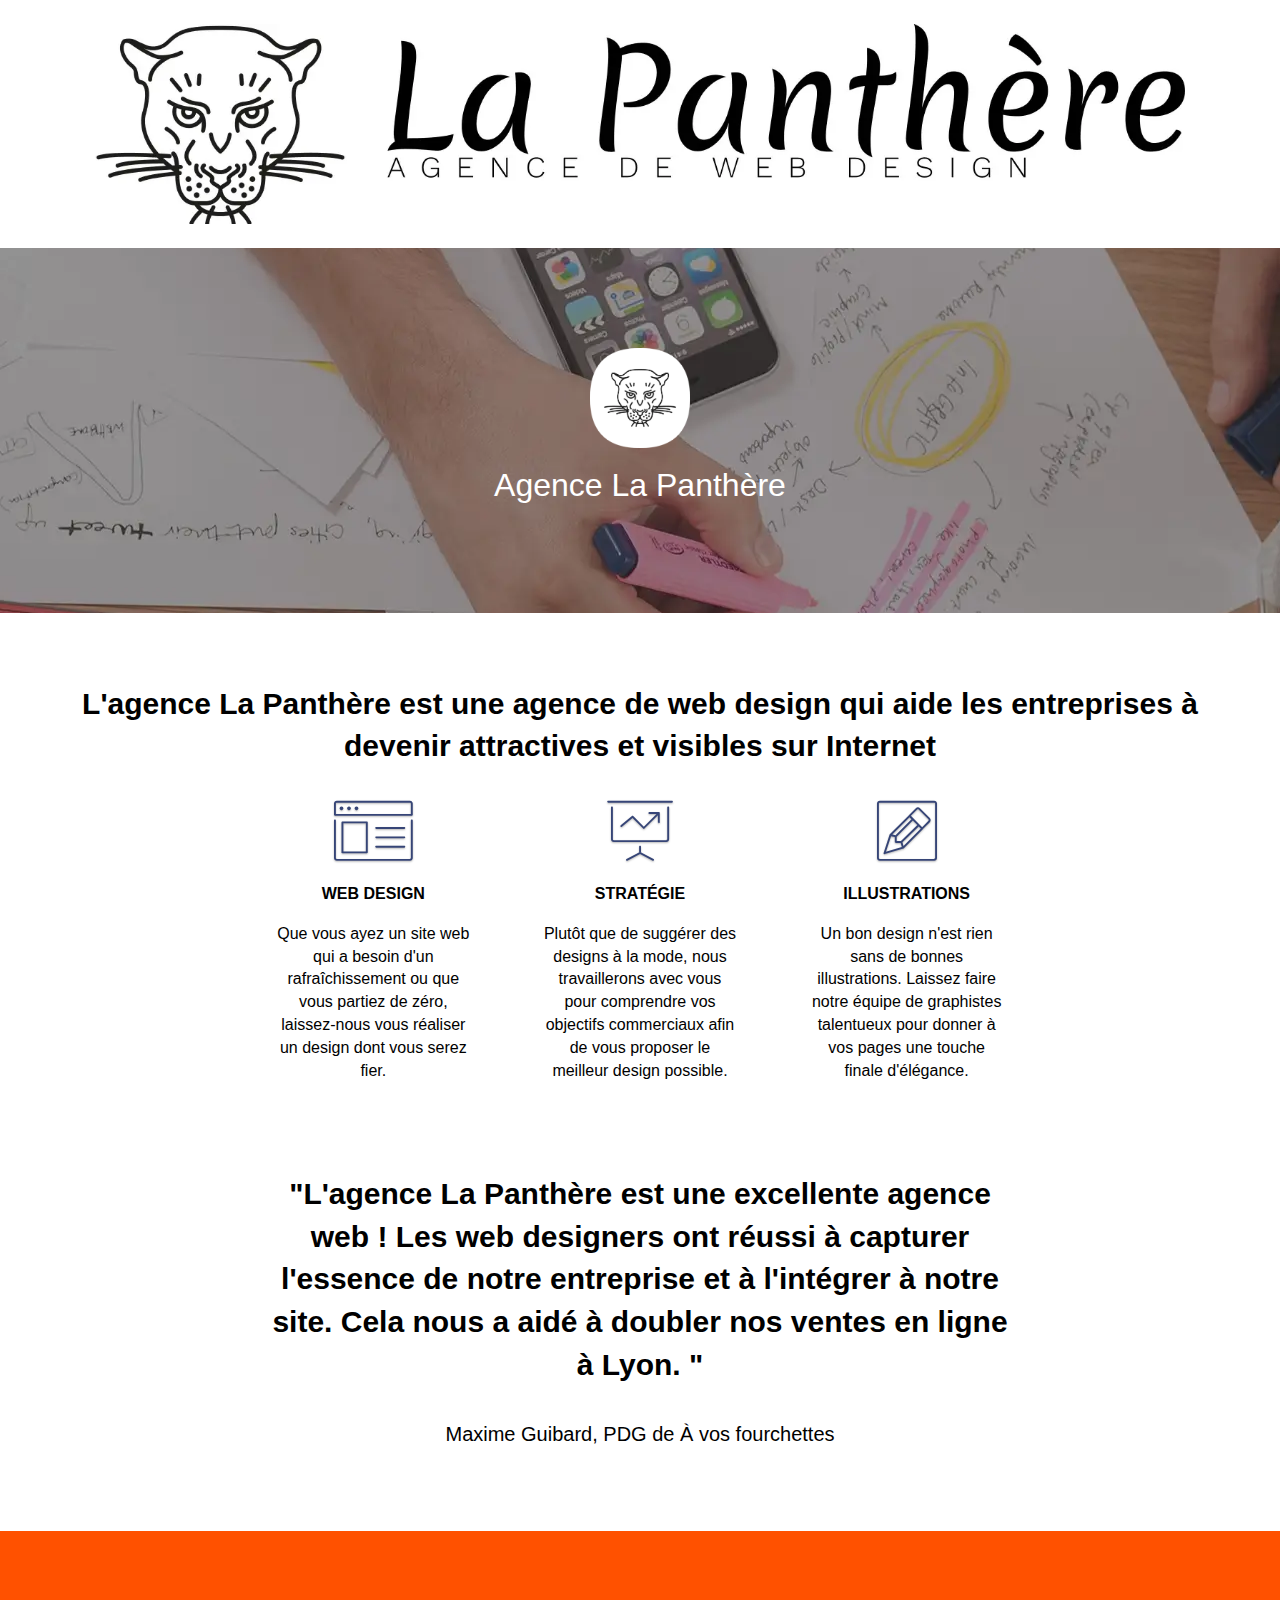
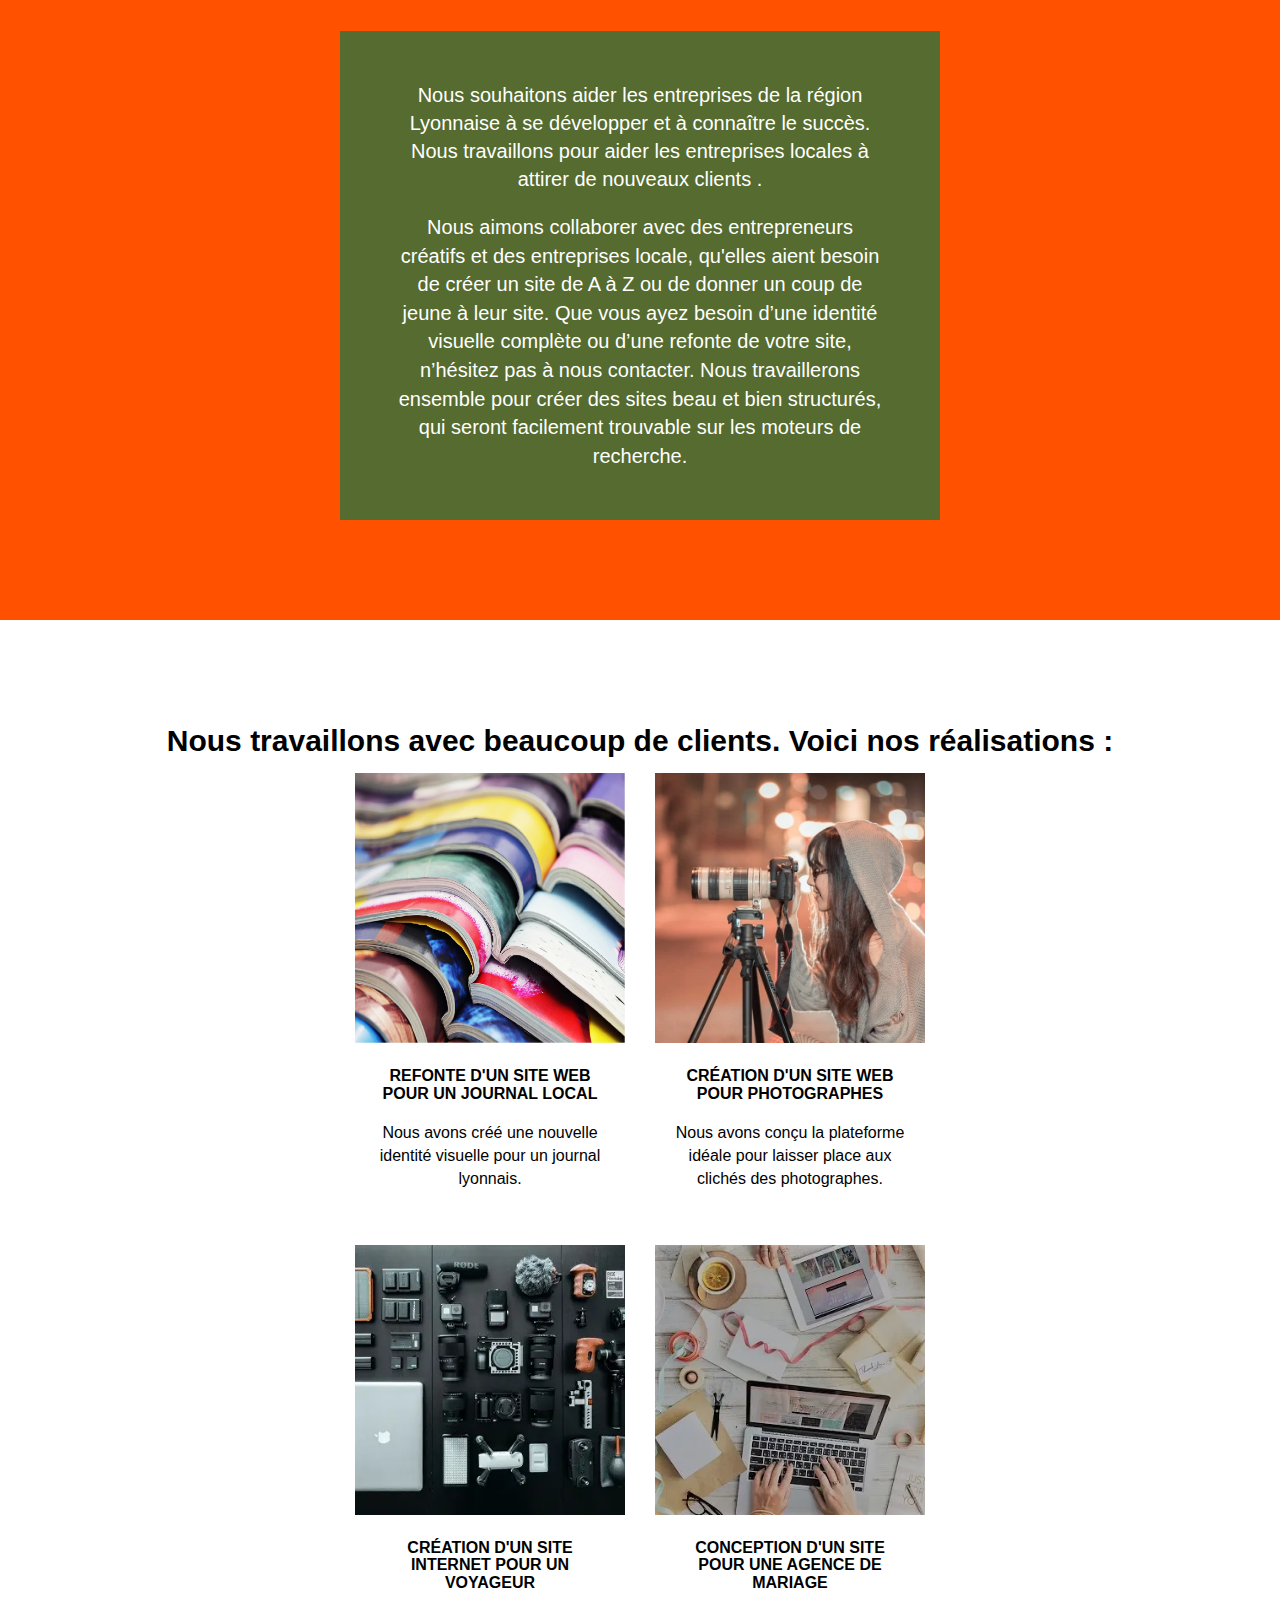
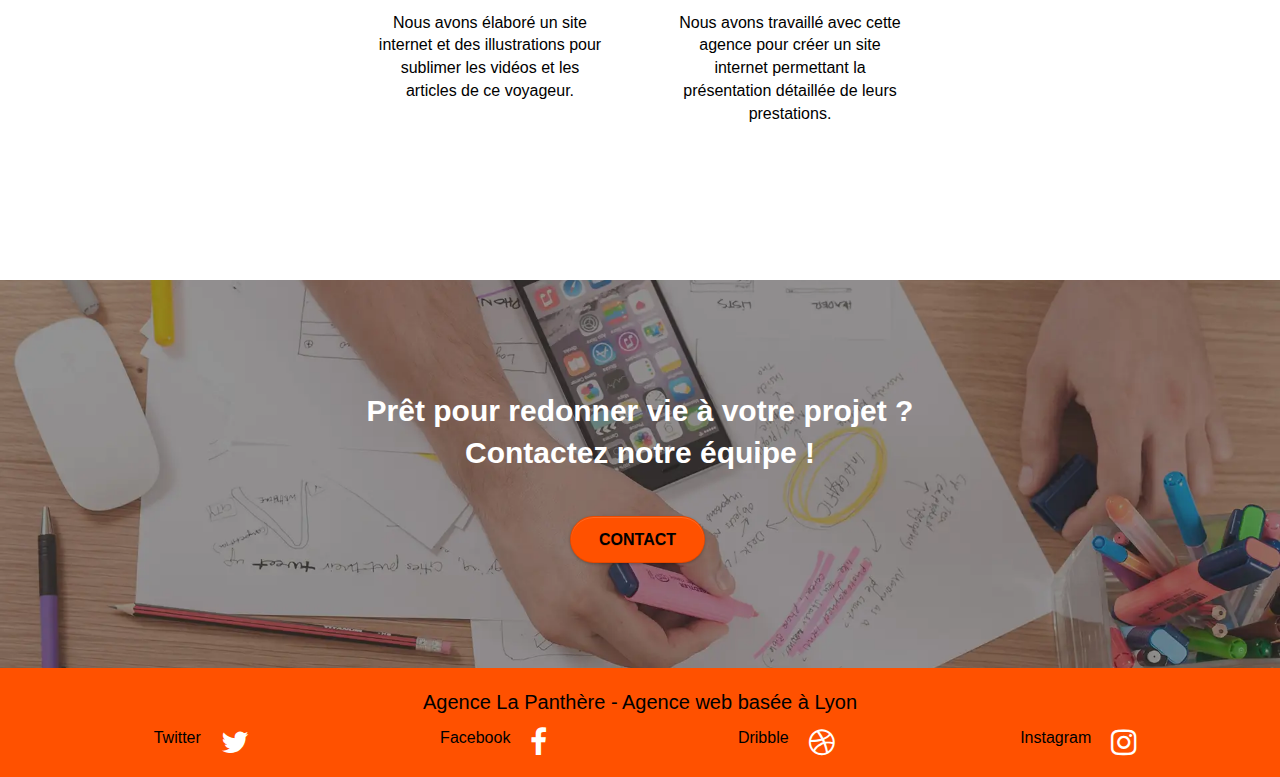
<file: index.html>
<!doctype html>
<html lang="fr">
<head>
    <meta charset="utf-8">
    <meta name="description" content="Agence la Panthère agence de webdesign">
    <meta name="viewport" content="width=device-width, initial-scale=1.0, viewport-fit=cover">
    <link rel="shortcut icon" type="image/png" href="favicon.jpg">
    
	<link rel="stylesheet" type="text/css" href="./css/bootstrap.css">
	<link rel="stylesheet" type="text/css" href="style.css">
	<link rel="stylesheet" type="text/css" href="./css/font-awesome.css">
	<link rel="stylesheet" type="text/css" href="./css/et-line.css">
	
    
	<script src="./js/jquery-2.1.0.js"></script>
	<script src="./js/bootstrap.js"></script>
	<script src="./js/blocs.js"></script>
	<script src="./js/jquery.touchSwipe.js" defer></script>
	<script src="./js/gmaps.js"></script>

    <title> Agence La Panthère </title>

   <!-- test 2 --> 
<!-- Analytics -->
 
<!-- Analytics END -->
    
</head>
<body>
<!-- Principal conteneur -->
<div class="page-container">
    
<!-- bloc-0 -->
  <div class="bloc bgc-white l-bloc " id="bloc-0">
	<div class="container bloc-sm">

		  <nav class="navbar row">
			<div class="navbar-header">
				<a class="navbar-brand" href="index.html">
					<img src="img/agence-la-panthere-monochrome.webp" width="1085" height="200" alt="paris web design logo agence web meilleure agence"  />
				</a>
			</div>
			
		</nav>
	</div> 
</div> 
<!-- bloc-0 END -->

<!-- bloc-1-presentation -->
<div class="bloc bgc-dark-slate-blue bg-banniere d-bloc bg-t-edge bloc-bg-texture texture-paper b-parallax" id="bloc-1-hero">
	<div class="container bloc-lg">
		<div class="row tight-width-whitespace">
			<div class="col-sm-12">
				<img src="img/logo.webp" class="center-block image-resize-mode" width="100" height="100" alt="Agence La Panthère, agence web paris, création logo paris" />
				<h1 class="text-center hero-bloc-text tc-white ">
					Agence La Panthère
				</h1>
			</div>
		</div>
	</div>
</div>
<!-- bloc-1-presentation END -->

<!-- bloc-2-services -->
<div class="bloc bgc-white l-bloc" id="bloc-2-services">
	<div class="container bloc-md">
		<div class="row">
			<div class="col-sm-12 text-center">
				 <h2 class="text-center-2" > L'agence La Panthère est une agence de web design qui aide les entreprises à devenir attractives et visibles sur Internet</h2>
			</div>
		</div>
		<div class="row voffset-lg med-width-whitespace">
			<div class="col-sm-4">
				<div class="text-center">
					<span class="et-icon-browser sm-shadow icon-dark-slate-blue icons icon-lg"></span>
				</div>
				<h3 class="mg-md text-center">
					Web design
				</h3>
				<p class="text-center ">
					Que vous ayez un site web qui a besoin d'un rafraîchissement ou que vous partiez de zéro, laissez-nous vous réaliser un design dont vous serez fier.
				</p>
			</div>
			<div class="col-sm-4">
				<div class="text-center">
					<span class="et-icon-presentation sm-shadow icon-dark-slate-blue icons icon-lg"></span>
				</div>
				<h3 class="mg-md text-center">
					Stratégie
				</h3>
				<p class="text-center ">
					Plutôt que de suggérer des designs à la mode, nous travaillerons avec vous pour comprendre vos objectifs commerciaux afin de vous proposer le meilleur design possible.<br>
				</p>
			</div>
			<div class="col-sm-4">
				<div class="text-center">
					<span class="et-icon-edit sm-shadow icon-dark-slate-blue icons icon-lg"></span>
				</div>
				<h3 class="mg-md text-center">
					Illustrations
				</h3>
				<p class="text-center ">
					Un bon design n'est rien sans de bonnes illustrations. Laissez faire notre équipe de graphistes talentueux pour donner à vos pages une touche finale d'élégance.
				</p>
			</div>
		</div>
		<div class="row voffset-lg voffset">
			<div class="col-xs-12 col-md-8 col-md-offset-2 text-center">
				<p class="text-center-2"> "L'agence La Panthère est une excellente agence web ! Les web designers ont réussi à capturer l'essence de notre entreprise et à l'intégrer à notre site. Cela nous a aidé à doubler nos ventes en ligne à Lyon. " </p>
				<br><p class="text-center-3"> Maxime Guibard, PDG de À vos fourchettes </p><br>

			</div>
		</div>
	</div>
</div>
<!-- bloc-2-services END -->

<!-- bloc-3-what-i-do -->
<div class="bloc tc-white bgc-atomic-tangerine bg-presentation d-bloc bloc-bg-texture texture-paper b-parallax" id="bloc-3-what-i-do">
	<div class="container bloc-lg">
		<div class="row tight-width-whitespace black-background">
			<div class="col-sm-12">
				<h2 class="mg-md text-center-3 tc-white">
					Nous souhaitons aider les entreprises de la région Lyonnaise à se développer et à connaître le succès. Nous travaillons pour aider les entreprises locales à attirer de nouveaux clients .<br>
				</h2>
				<p class="text-center-3 white">
					Nous aimons collaborer avec des entrepreneurs créatifs et des entreprises locale, qu'elles aient besoin de créer un site de A à Z ou de donner un coup de jeune à leur site. Que vous ayez besoin d’une identité visuelle complète ou d’une refonte de votre site, n’hésitez pas à nous contacter. Nous travaillerons ensemble pour créer des sites beau et bien structurés, qui seront facilement trouvable sur les moteurs de recherche. <br>
				</p>
			</div>
		</div>
	</div>
</div>
<!-- bloc-3-what-i-do END -->

<!-- bloc-4-portfolio -->
<div class="bloc bgc-white  bg-repeat l-bloc" id="bloc-4-portfolio">
	<div class="container bloc-lg">
		<div class="row">
			<div class="col-sm-12 text-center">
				<p class="text-center-2"> Nous travaillons avec beaucoup de clients. Voici nos réalisations : </p>
			</div>
		</div>
		<div class="row tight-width-whitespace portfolio-row">
			<div class="col-sm-6">
				<a href="#" data-lightbox="img/1.webp" data-gallery-id="gallery-1" data-caption="Refonte d'un site web pour un journal local" data-frame="snapshot-lb">
					<img src="img/1.webp" width="270" height="270" alt="paris web design logo agence web meilleure agence et refonte site web journal" class="img-responsive portfolio-thumb" />
				</a>
				<h3 class="mg-md text-center">
					Refonte d'un site web pour un journal local
				</h3>
				<p class="text-center">
					Nous avons créé une nouvelle identité visuelle pour un journal lyonnais.
				</p>
			</div>
			<div class="col-sm-6">
				<a href="#" data-lightbox="img/2.webp"  data-gallery-id="gallery-1" data-caption="Création d'un site web pour photographes" data-frame="snapshot-lb">
					<img src="img/2.webp" width="270" height="270" class="img-responsive portfolio-thumb" alt="paris web design logo agence web meilleure agence, Création d'un site web pour photographes" />
				</a>
				<h3 class="mg-md text-center">
					Création d'un site web pour photographes
				</h3>
				<p class="text-center">
					Nous avons conçu la plateforme idéale pour laisser place aux clichés des photographes.
				</p>
			</div>
		</div>
		<div class="row tight-width-whitespace portfolio-row">
			<div class="col-sm-6">
				<a href="#" data-lightbox="img/3.webp"  data-gallery-id="gallery-1" data-caption="Création d'un site internet pour un voyageur" data-frame="snapshot-lb">
					<img src="img/3.webp" width="270" height="270" class="img-responsive portfolio-thumb" alt="paris web design logo agence web meilleure agence, Création d'un site web pour voyageur"/>
				</a>
				<h3 class="mg-md text-center">
					Création d'un site internet pour un voyageur
				</h3>
				<p class="text-center">
					Nous avons élaboré un site internet et des illustrations pour sublimer les vidéos et les articles de ce voyageur.
				</p>
			</div>
			<div class="col-sm-6">
				<a href="#" data-lightbox="img/4.webp"  data-gallery-id="gallery-1" data-caption="Conception d'un site pour une agence de mariage" data-frame="snapshot-lb">
					<img src="img/4.webp" width="270" height="270" class="img-responsive portfolio-thumb" alt="paris web design logo agence web meilleure agence, Création d'un site web pour agence de mariage" />
				</a>
				<h3 class="mg-md text-center">
					Conception d'un site pour une agence de mariage
				</h3>
				<p class="text-center">
					Nous avons travaillé avec cette agence pour créer un site internet permettant la présentation détaillée de leurs prestations.
				</p>
			</div>
		</div>
	</div>
</div>
<!-- bloc-4-portfolio END -->

<!-- bloc-5-cta -->
<div class="bloc bgc-dark-slate-blue bg-banniere d-bloc bloc-bg-texture " id="bloc-5-cta">
	<div class="container bloc-lg">
		<div class="row">
			<h2 class="mg-md text-center text-center-2 tc-white">
				Prêt pour redonner vie à votre projet ?<br>Contactez notre équipe !
			</h2>
			<div class="col-sm-12 text-center">
				<a href="contact.html" class="btn btn-atomic-tangerine btn-clean btn-rd btn-lg cta-hero">Contact</a>
			</div>
		</div>
	</div>
</div>
<!-- bloc-5-cta END -->

<!-- Footer - bloc-8 -->
<div class="bloc bgc-atomic-tangerine d-bloc" id="bloc-8">
	<div class="container bloc-sm">
		<div class="row">
			<div class="col-sm-12">
				<p class="text-center-3 black">
					Agence La Panthère - Agence web basée à Lyon<br>
				</p>
				<div class="row row-no-gutters social">
					<div class="col-sm-3">
						<div class="text-center">
							<a class="social" href="https://startom78.github.io/Projet_4_OC/"> Twitter <span class="fa fa-twitter icon-md"></span></a>
						</div>
					</div>
					<div class="col-sm-3">
						<div class="text-center">
							<a class="social" href="https://startom78.github.io/Projet_4_OC/"> Facebook <span class="fa fa-facebook icon-md"></span></a>
						</div>
					</div>
					<div class="col-sm-3">
						<div class="text-center">
							<a class="social" href="https://startom78.github.io/Projet_4_OC/"> Dribble <span class="fa fa-dribbble icon-md"></span></a>
						</div>
					</div>
					<div class="col-sm-3">
						<div class="text-center">
							<a class="social" href="https://startom78.github.io/Projet_4_OC/"> Instagram <span class="fa fa-instagram icon-md"></span></a>
						</div>
					</div>
				</div>
			</div>
		</div>
	</div>
</div>
<!-- Footer - bloc-8 END -->

</div>
<!-- Principal conteneur END -->
</body>
</html>
</file>
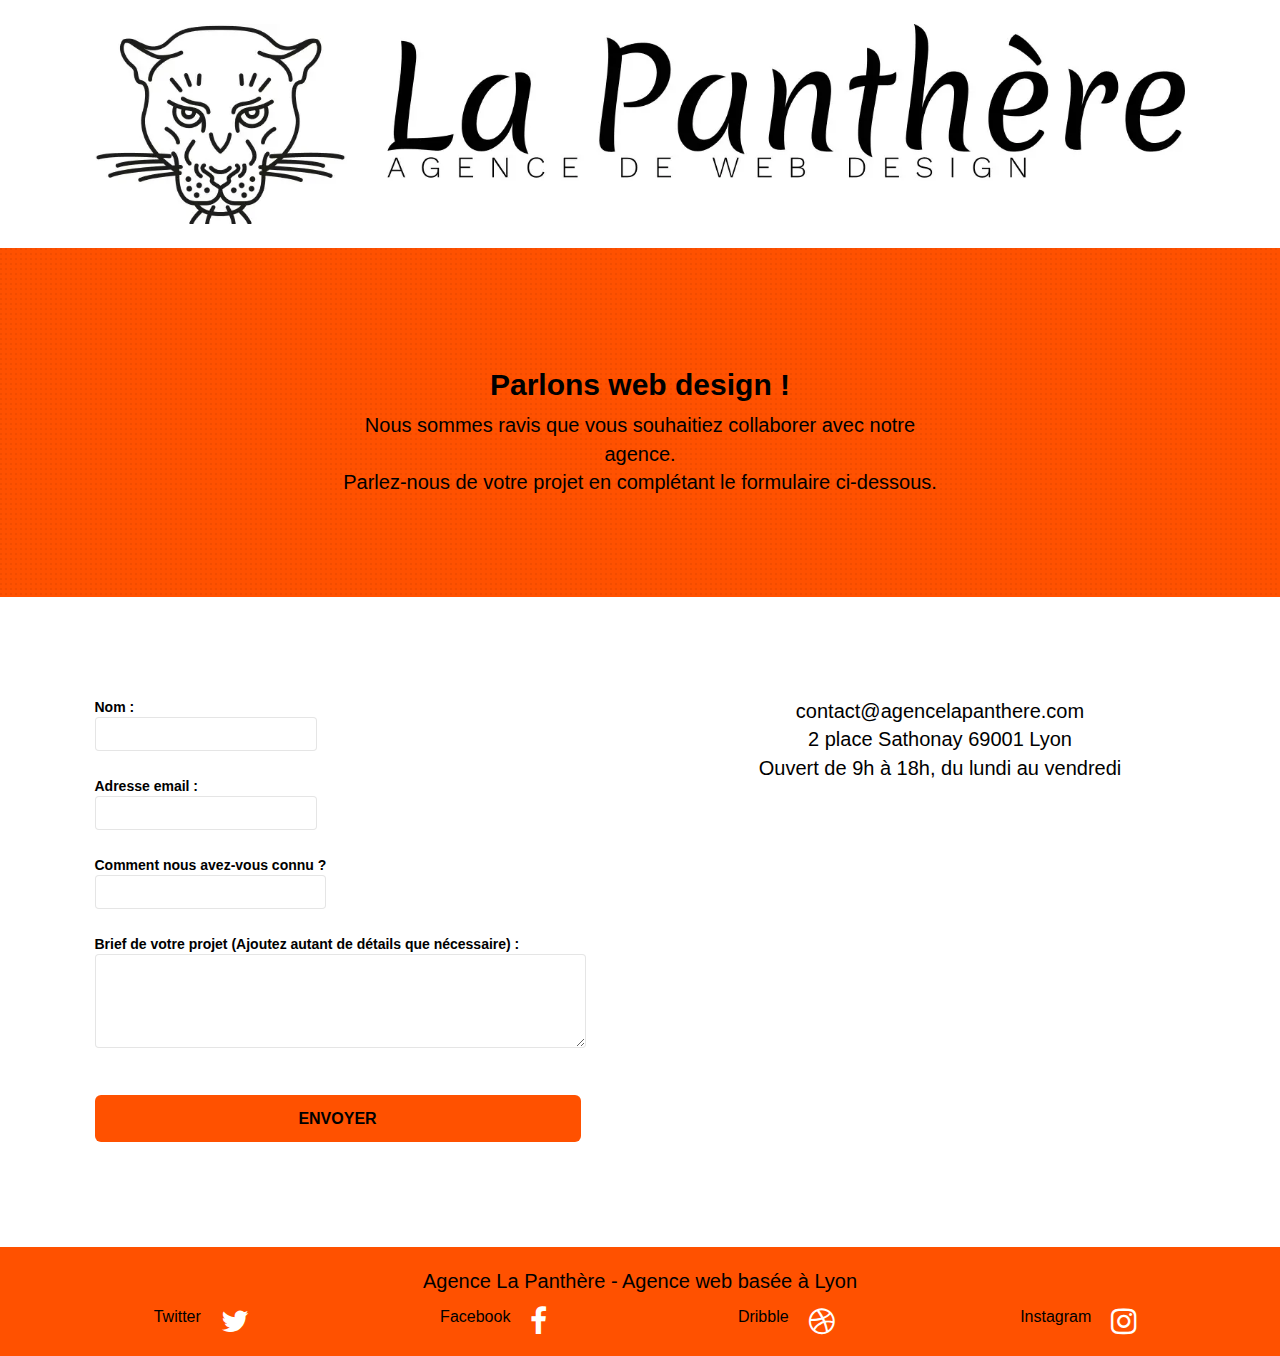
<file: contact.html>
<!doctype html>
<html lang="fr">
<head>
    <meta charset="utf-8">
    <meta name="viewport" content="width=device-width, initial-scale=1.0, viewport-fit=cover">
	<meta name="description" content="Agence la Panthère agence de webdesign">
    <link rel="shortcut icon" type="image/png" href="favicon.jpg">
	<link rel="stylesheet" type="text/css" href="./css/bootstrap.css">
	<link rel="stylesheet" type="text/css" href="style.css">
	<link rel="stylesheet" type="text/css" href="./css/font-awesome.css">
	<link rel="stylesheet" type="text/css" href="./css/et-line.css">
	
    
	<script src="./js/jquery-2.1.0.js"></script>
	<script src="./js/bootstrap.js"></script>
	<script src="./js/blocs.js"></script>
	<script src="./js/jqBootstrapValidation.js"></script>
	<script src="./js/formHandler.js"></script>
    <title> Contact </title>

    
<!-- Analytics -->
 
<!-- Analytics END -->
    
</head>
<body>
<!-- Principal conteneur -->
<div class="page-container">
    
<!-- bloc-0 -->
<div class="bloc bgc-white l-bloc " id="bloc-0">
	<div class="container bloc-sm">
		<nav class="navbar row">
			<div class="navbar-header">
				<a class="navbar-brand" href="index.html">
					<img src="img/agence-la-panthere-monochrome.webp" width="1085" height="200" alt="paris web design logo agence web meilleure agence"  /></a>
			</div>
			
		</nav>
	</div>
</div>
<!-- bloc-0 END -->

<!-- bloc-6 -->
<div class="bloc bg-dots-bg bg-repeat bgc-atomic-tangerine d-bloc bloc-bg-texture texture-paper" id="bloc-6">
	<div class="container bloc-lg">
		<div class="row">
			<div class="col-sm-12">
				<h1 class="text-center-2 hero-bloc-text black">
					Parlons web design !
				</h1>
				<p class="text-center-3 mg-lg black tight-width-whitespace">
					Nous sommes ravis que vous souhaitiez collaborer avec notre agence.<br>
					Parlez-nous de votre projet en complétant le formulaire ci-dessous.
				</p>
			</div>
		</div>
	</div>
</div>
<!-- bloc-6 END -->

<!-- bloc-7 -->
<div class="bloc bgc-white l-bloc" id="bloc-7">
	<div class="container bloc-lg ">
		<div class="row">
			<div class="col-sm-6 class-justify-center">
				<form id="form_1" novalidate>
					<div class="form-group">
						<label class="stylizing-label">
							Nom :
							<input id="name" class="form-control" required="" />
						</label>
					</div> 
					<div class="form-group">
						<label class="stylizing-label">
							Adresse email :
							<input id="email" class="form-control" type="email" required="" />
						</label>
					</div>
					<div class="form-group">
						<label class="stylizing-label">
							Comment nous avez-vous connu ?
							<input class="form-control" type="email" required id="input504" />
						</label>
					</div>
					<div class="form-group">
						<label class="stylizing-label">
							Brief de votre projet (Ajoutez autant de détails que nécessaire) :<br>
							<textarea id="message" class="form-control" rows="4" cols="50" required=""></textarea>
						</label>
					</div> 
					<div class="center-button"> 
						<button class="bloc-button btn btn-lg btn-block cta-hero btn-atomic-tangerine" type="submit">
							Envoyer
						</button>
					</div>
						
				</form>
			</div>
			<div class="col-sm-6">
				<p class="text-center-3 ">
					contact@agencelapanthere.com<br>2 place Sathonay 69001 Lyon<br>Ouvert de 9h à 18h, du lundi au vendredi<br>
				</p>
			</div>
		</div>
	</div>
</div>
<!-- bloc-7 END -->

<!-- ScrollToTop Button -->

<!-- ScrollToTop Button END-->


<!-- Footer - bloc-8 -->
<div class="bloc bgc-atomic-tangerine d-bloc" id="bloc-8">
	<div class="container bloc-sm">
		<div class="row">
			<div class="col-sm-12">
				<p class="text-center-3 black">
					Agence La Panthère - Agence web basée à Lyon<br>
				</p>
				<div class="row row-no-gutters social">
					<div class="col-sm-3">
						<div class="text-center">
							<a class="social" href="https://startom78.github.io/Projet_4_OC/"> Twitter <span class="fa fa-twitter icon-md"></span></a>
						</div>
					</div>
					<div class="col-sm-3">
						<div class="text-center">
							<a class="social" href="https://startom78.github.io/Projet_4_OC/"> Facebook <span class="fa fa-facebook icon-md"></span></a>
						</div>
					</div>
					<div class="col-sm-3">
						<div class="text-center">
							<a class="social" href="https://startom78.github.io/Projet_4_OC/"> Dribble <span class="fa fa-dribbble icon-md"></span></a>
						</div>
					</div>
					<div class="col-sm-3">
						<div class="text-center">
							<a class="social" href="https://startom78.github.io/Projet_4_OC/"> Instagram <span class="fa fa-instagram icon-md"></span></a>
						</div>
					</div>
				</div>
			</div>
		</div>
	</div>
</div>
<!-- Footer - bloc-8 END -->

</div>
<!-- Principal conteneur END -->
    

</body>
</html>
</file>
<file: style.css>
body {
    margin: 0;
    padding: 0;
    background: #FFF;
    overflow-x: hidden;
    -webkit-font-smoothing: antialiased;
    -moz-osx-font-smoothing: grayscale;
}

a,
button {
    transition: all .3s ease-in-out;
    outline: none!important;
}

a:hover {
    text-decoration: none;
    cursor: pointer;
}

#page-loading-blocs-notifaction {
    position: fixed;
    top: 0;
    bottom: 0;
    width: 100%;
    z-index: 100000;
    background: #FFFFFF url("img/pageload-spinner.gif") no-repeat center center;
}

.bloc {
    width: 100%;
    clear: both;
    background: 50% 50% no-repeat;
    padding: 0 50px;
    -webkit-background-size: cover;
    -moz-background-size: cover;
    -o-background-size: cover;
    background-size: cover;
    position: relative;
}

.bloc .container {
    padding-left: 0;
    padding-right: 0;
    
}

.bloc-lg {
    padding: 100px 50px;
}

.bloc-md {
    padding: 50px;
}

.bloc-sm {
    padding: 20px 50px;
}

.bg-center,
.bg-l-edge,
.bg-r-edge,
.bg-t-edge,
.bg-b-edge,
.bg-tl-edge,
.bg-bl-edge,
.bg-tr-edge,
.bg-br-edge,
.bg-repeat {
    -webkit-background-size: auto!important;
    -moz-background-size: auto!important;
    -o-background-size: auto!important;
    background-size: auto!important;
}

.bg-repeat {
    background: repeat;
}

.bg-t-edge {
    background: top no-repeat;
}

.b-parallax {
    background-attachment: fixed;
}

.d-bloc {
    color: rgba(255, 255, 255, .7);
}

.d-bloc button:hover {
    color: rgba(255, 255, 255, .9);
}

.d-bloc .icon-round,
.d-bloc .icon-square,
.d-bloc .icon-rounded,
.d-bloc .icon-semi-rounded-a,
.d-bloc .icon-semi-rounded-b {
    border-color: rgba(255, 255, 255, .9);
}

.d-bloc .divider-h span {
    border-color: rgba(255, 255, 255, .2);
}

.d-bloc .a-btn,
.d-bloc .navbar a,
.d-bloc .navbar-brand,
.d-bloc a .icon-sm,
.d-bloc a .icon-md,
.d-bloc a .icon-lg,
.d-bloc a .icon-xl,
.d-bloc h1 a,
.d-bloc h2 a,
.d-bloc h3 a,
.d-bloc h4 a,
.d-bloc h5 a,
.d-bloc h6 a,
.d-bloc p a {
    color: #FFF;
    margin-left: 20px;
}

.d-bloc .a-btn:hover,
.d-bloc .navbar a:hover,
.d-bloc .navbar-brand:hover,
.d-bloc a:hover .icon-sm,
.d-bloc a:hover .icon-md,
.d-bloc a:hover .icon-lg,
.d-bloc a:hover .icon-xl,
.d-bloc h1 a:hover,
.d-bloc h2 a:hover,
.d-bloc h3 a:hover,
.d-bloc h4 a:hover,
.d-bloc h5 a:hover,
.d-bloc h6 a:hover,
.d-bloc p a:hover {
    color: yellow;
   
}

.d-bloc .navbar-toggle .icon-bar {
    background: rgb(255, 255, 255)
}

.d-bloc .btn-wire,
.d-bloc .btn-wire:hover {
    color: rgba(255, 255, 255, 1);
    border-color: rgba(255, 255, 255, 1);
}

.d-bloc .panel {
    color: rgba(0, 0, 0, .5);
}

.d-bloc .panel button:hover {
    color: rgba(0, 0, 0, .7);
}

.d-bloc .panel icon {
    border-color: rgba(0, 0, 0, .7);
}

.d-bloc .panel .divider-h span {
    border-color: rgba(0, 0, 0, .1);
}

.d-bloc .panel .a-btn {
    color: rgba(0, 0, 0, .6);
}

.d-bloc .panel .a-btn:hover {
    color: rgba(0, 0, 0, 1);
}

.d-bloc .panel .btn-wire,
.d-bloc .panel .btn-wire:hover {
    color: rgba(0, 0, 0, .7);
    border-color: rgba(0, 0, 0, .3);
}

.d-bloc .panel,
.l-bloc {
    color: rgba(0, 0, 0, .5);
}

.d-bloc .panel button:hover,
.l-bloc button:hover {
    color: rgba(0, 0, 0, .7);
}

.l-bloc .icon-round,
.l-bloc .icon-square,
.l-bloc .icon-rounded,
.l-bloc .icon-semi-rounded-a,
.l-bloc .icon-semi-rounded-b {
    border-color: rgba(0, 0, 0, .7);
}

.d-bloc .panel .divider-h span,
.l-bloc .divider-h span {
    border-color: rgba(0, 0, 0, .1);
}

.d-bloc .panel .a-btn,
.l-bloc .a-btn,
.l-bloc .navbar a,
.l-bloc .navbar-brand,
.l-bloc a .icon-sm,
.l-bloc a .icon-md,
.l-bloc a .icon-lg,
.l-bloc a .icon-xl,
.l-bloc h1 a,
.l-bloc h2 a,
.l-bloc h3 a,
.l-bloc h4 a,
.l-bloc h5 a,
.l-bloc h6 a,
.l-bloc p a {
    color: rgba(0, 0, 0, .6);
}

.d-bloc .panel .a-btn:hover,
.l-bloc .a-btn:hover,
.l-bloc .navbar a:hover,
.l-bloc .navbar-brand:hover,
.l-bloc a:hover .icon-sm,
.l-bloc a:hover .icon-md,
.l-bloc a:hover .icon-lg,
.l-bloc a:hover .icon-xl,
.l-bloc h1 a:hover,
.l-bloc h2 a:hover,
.l-bloc h3 a:hover,
.l-bloc h4 a:hover,
.l-bloc h5 a:hover,
.l-bloc h6 a:hover,
.l-bloc p a:hover {
    color: rgba(0, 0, 0, 1);
}

.l-bloc .navbar-toggle .icon-bar {
    color: rgba(0, 0, 0, .6);
}

.d-bloc .panel .btn-wire,
.d-bloc .panel .btn-wire:hover,
.l-bloc .btn-wire,
.l-bloc .btn-wire:hover {
    color: rgba(0, 0, 0, .7);
    border-color: rgba(0, 0, 0, .3);
}

.voffset {
    margin-top: 30px;
}

.voffset-lg {
    margin-top: 80px;
}

.row-no-gutters {
    margin-right: 0;
    margin-left: 0;
}

.row.row-no-gutters > [class^="col-"],
.row.row-no-gutters > [class*=" col-"] {
    padding-right: 0;
    padding-left: 0;
}

#bloc-1-hero h1 {
    font-size: 32px;
}

.navbar {
    margin-bottom: 0;
    z-index: 1;
    display: flex;
    justify-content: center;
}

.navbar-brand {
    
    height: auto;
    padding: 3px 15px; 
    font-size: 25px;
    font-weight: normal;
    font-weight: 600;
    line-height: 44px;
}

.navbar-brand img {
    display: inline-block;
    max-height: 200px;
    margin: 0 5px 0 0;
    width: 100%;
}

.navbar-brand img[src$=svg] {
    min-width: 100px;
}

.nav-center .navbar-brand img {
    margin: 0;
}

.navbar .nav {
    padding-top: 2px;
    margin-right: -16px;
    float: right;
    z-index: 1;
}

.nav > li {
    float: left;
    margin-top: 4px;
    font-size: 16px;
}

.navbar-nav .open .dropdown-menu > li > a {
    text-align: inherit;
}

.nav > li a:hover,
.nav > li a:focus {
    background: transparent;
}

.navbar-toggle {
    margin: 10px 10px 0 0;
    border: 0px;
}

.navbar-toggle:hover {
    background: transparent!important;
}

.navbar-toggle .icon-bar {
    background-color: rgba(0, 0, 0, .5);
    width: 26px;
}

.nav-invert .navbar .nav {
    float: left;
}

.nav-invert .navbar-header,
.nav-invert .navbar-brand {
    float: right;
    position: relative;
    z-index: 2;
}

@media (min-width: 768px) {
    .site-navigation {
        position: absolute;
        top: 50%;
        right: 20px;
        transform: translate(0, -50%);
        -webkit-transform: translateY(-50%);
    }
    .nav > li .dropdown-menu a,
    .nav > li .dropdown-menu a:hover {
        color: #484848;
    }
    .nav-invert .site-navigation {
        left: 0;
        right: 0;
    }
    .nav-center {
        text-align: center;
    }
    .nav-center .navbar-header {
        width: 100%;
    }
    .nav-center .navbar-header,
    .nav-center .navbar-brand,
    .nav-center .nav > li {
        float: none;
        display: inline-block;
    }
    .nav-center .site-navigation {
        position: relative;
        width: 100%;
        right: 0;
        margin-right: 0px;
        margin-top: 20px;
    }
    .nav-center.mini-nav .navbar-toggle {
        float: none;
        margin: 10px auto 0;
    }
}

.nav > li > .dropdown a {
    background: none!important;
    display: block;
    padding: 14px 15px;
}

nav .caret {
    margin: 0 5px;
}

.dropdown-menu .dropdown-menu {
    top: -8px;
    left: 100%;
}

.dropdown-menu .dropmenu-flow-right {
    top: 100%;
    left: 0;
    margin-left: -1px;
    border-top-left-radius: 0;
    border-top-right-radius: 0;
}

.dropdown-menu .dropdown span {
    border: 4px solid black;
    border-top-color: transparent;
    border-right-color: transparent;
    border-bottom-color: transparent;
    margin: 6px -5px 0 0!important;
    float: right;
}

.mg-md {
    margin-top: 10px;
    margin-bottom: 20px;
}

.mg-lg {
    margin-top: 10px;
    margin-bottom: 40px;
}

.btn {
    margin: 0 5px 5px 0;
    
    
}

.btn.pull-right {
    margin: 0 0 5px 5px;
}

.btn-d,
.btn-d:hover,
.btn-d:focus {
    color: #FFF;
    background: rgba(0, 0, 0, .3);
}

button {
    outline: none!important;
}

.btn-rd {
    border-radius: 40px;
}

.btn-clean {
    border: 1px solid rgba(0, 0, 0, .08);
    border-bottom-color: rgba(0, 0, 0, .1);
    text-shadow: 0 1px 0 rgba(0, 0, 1, .1);
    box-shadow: 0 1px 3px rgba(0, 0, 1, .25), inset 0 1px 0 0 rgba(255, 255, 255, .15);
}

.center-button {
    display: flex;
    justify-content: center;
    align-items: center;
}

.icon-md {
    font-size: 30px!important;
}

.icon-lg {
    font-size: 60px!important;
}

.sm-shadow {
    text-shadow: 0 1px 2px rgba(0, 0, 0, .3);
}

.panel-sq,
.panel-sq .panel-heading,
.panel-sq .panel-footer {
    border-radius: 0;
}

.panel-rd {
    border-radius: 30px;
}

.panel-rd .panel-heading {
    border-radius: 29px 29px 0 0;
}

.panel-rd .panel-footer {
    border-radius: 0 0 29px 29px;
}

.form-control {
    border-color: rgba(0, 0, 0, .1);
    box-shadow: none;
    
}

.form-group {
    margin-bottom: 20px;
}


.scrollToTop {
    width: 40px;
    height: 40px;
    position: fixed;
    bottom: 20px;
    right: 20px;
    opacity: 0;
    z-index: 500;
    transition: all .3s ease-in-out;
}

.scrollToTop span {
    margin-top: 6px;
}

.showScrollTop {
    font-size: 14px;
    opacity: 1;
}
.stylizing-label {
    font-weight: bold;
}
.class-justify-center {
    display: flex;
    justify-content: center;
}

a[data-lightbox] {
    position: relative;
    display: block;
    text-align: center;
}

a[data-lightbox]:hover::before {
    content: "+";
    font-family: "HelveticaNeue-Light", "Helvetica Neue Light", "Helvetica Neue", Helvetica, Arial;
    font-size: 32px;
    width: 50px;
    height: 50px;
    margin-left: -17px;
    border-radius: 50%;
    background: rgba(0, 0, 0, .6);
    color: #FFF;
    font-weight: 100;
    z-index: 1;
    position: absolute;
    top: 50%;
    
    transform: translateY(-50%);
    -webkit-transform: translateY(-50%);
}

a[data-lightbox]:hover img {
    opacity: 0.6;
    -webkit-animation-fill-mode: none;
    animation-fill-mode: none;
}

#lightbox-modal {
    display: flex;
    align-items: center;
}

#lightbox-modal .modal-dialog {
    width: 90%;
    max-width: 900px;
    margin: 0 auto 0;
}

#lightbox-modal .modal-dialog img {
    max-height: 90vh;
    margin: 0 auto;
}

.lightbox-caption {
    padding: 20px;
    color: #FFF;
    background: rgba(0, 0, 0, .5);
    position: absolute;
    left: 15px;
    right: 15px;
    bottom: 5px;
}

.close-lightbox {
    color: #FFF;
    font-size: 30px;
    position: absolute;
    top: 20px;
    right: 20px;
    z-index: 20;
    background: rgba(0, 0, 0, .5);
    border: none;
    line-height: 30px;
    padding: 0 9px 5px;
    opacity: 0.3;
}

.close-lightbox:hover,
.next-lightbox:hover,
.prev-lightbox:hover {
    opacity: 1.0;
    color: #FFF;
}

.next-lightbox,
.prev-lightbox {
    font-size: 20px;
    color: rgba(255, 255, 255, .9);
    background: rgba(0, 0, 0, .5);
    transition: all .2s ease-in-out;
    position: absolute;
    top: 45%;
    z-index: 1;
    opacity: 0.4;
}

.next-lightbox {
    padding: 6px 8px 1px 13px;
    right: 25px;
}

.prev-lightbox {
    padding: 6px 13px 1px 10px;
    left: 25px;
}

.snapshot-lb .modal-body {
    padding-bottom: 45px;
}

.snapshot-lb .lightbox-caption {
    padding: 0;
    color: rgba(0, 0, 0, .5);
    background: none;
}

h1,
h2,
h3,
h4,
h5,
h6,
p,
label,
.btn,
a {
    font-family: "helvetica";
    font-weight: 400;
    color: black;
}



.hero-bloc-text {
    font-size: 38px;
}

.hero-bloc-text-sub {
    font-size: 36px;
}

.statement-bloc-text {
    line-height: 26px;
    font-style: italic;
    font-size: 20px;
    text-align: center;
    font-weight: lighter;
    max-width: 520px;
    margin: auto auto auto auto;
}

p {
    font-size: 11px;
}

.tight-width-whitespace {
    max-width: 600px;
    margin: auto auto auto auto;
}

.h1 {
    font-size: 20px;
    font-family: "Open Sans";
}

.cta-hero {
    margin-top: 22px;
    color: black;
    text-transform: uppercase;
    padding: 12px 28px 12px 28px;
    font-size: 16px;
    font-weight: 700;
}

.social {
    display: flex;
    justify-content: center;
    margin: auto;
}

.social:hover {
    color: yellow;
}

h2 {
    font-size: 22px;
    line-height: 1.4em;
}

h3 {
    font-size: 15px;
    text-transform: uppercase;
    font-weight: 700;
    color: black!important;
}

.med-width-whitespace {
    max-width: 800px;
    margin: auto auto auto auto;
    box-shadow: 0px 0px 0px #000000;
}

h1 {
    color: black;
}

h4 {
    color: #333333!important;
}

.icons {
    margin-bottom: 14px;
    margin-top: 24px;
}

.white {
    color: #FFFFFF;
}

.black {
    color: black;
}

.portfolio-thumb {
    margin-bottom: 24px;

}

.portfolio-row {
    margin-bottom: 44px;
    
}

.avatar {
    box-shadow: 0px 4px 9px rgba(0, 0, 0, 0.3);
}

.black-background {
    background-color: #556b2F;
    padding: 40px 40px 40px 40px;
}

.bold-link {
    font-weight: 900;
    text-decoration: underline!important;
}

.bgc-white {
    background-color: #FFFFFF;
}

.bgc-dark-slate-blue {
    background-color: #364577;
}

.bgc-atomic-tangerine {
    background-color: #ff5100;
    
}

.tc-white {
    color: #FFFFFF !important;
}

.btn-atomic-tangerine {
    
    background: #ff5100;
    color: black;

}

.btn-atomic-tangerine:hover {
    background: #c27956!important;
    color: #FFFFFF!important;
}


.ltc-white {
    color: #FFFFFF!important;
}

.ltc-white:hover {
    color: #cccccc!important;
}

.ltc-atomic-tangerine {
    color: #F3976C!important;
}

.ltc-atomic-tangerine:hover {
    color: #c27956!important;
}

.icon-dark-slate-blue {
    color: #364577!important;
    border-color: #364577!important;
}

.bg-dots-bg {
    background-image: url("img/dots-bg.png");
}

.bg-lines-h2-bg {
    background-image: url("img/lines-h2-bg.png");
}

.bg-banniere {
    background-image: url("img/agence-la-panthere.webp");
}

.bg-presentation {
    background-image: url("img/image-de-presentation.webp");
}

.text-center {
    font-size: 16px;
    padding-left: 20px;
    padding-right: 20px;
}

.text-center-2 {
    font-size: 30px;
    text-align: center;
    font-weight: bold;
    color: black;
}

.text-center-3 {
    font-size: 20px;
    text-align: center;
}

@media (max-width: 1024px) {
    .bloc {
        padding-left: 20px;
        padding-right: 20px;
    }
    .bloc.full-width-bloc,
    .bloc-tile-2.full-width-bloc .container,
    .bloc-tile-3.full-width-bloc .container,
    .bloc-tile-4.full-width-bloc .container {
        padding-left: 0;
        padding-right: 0;
    }
}

@media (max-width: 992px) and (min-width: 768px) {
    .navbar .nav {
        max-width: 80%
    }
    .nav-center.navbar .nav {
        max-width: 100%
    }
}

@media only screen and (min-width: 768px) and (max-width: 1024px) and (orientation: landscape) {
    .b-parallax {
        background-attachment: scroll;
    }
}

@media only screen and (min-width: 1024px) and (max-width: 1366px) and (-webkit-min-device-pixel-ratio: 1.5) {
    .b-parallax {
        background-attachment: scroll;
    }

}

@media (max-width: 991px) {
    .container {
        width: 100%;
    }
    .b-parallax {
        background-attachment: scroll;
    }
    .page-container,
    #hero-bloc {
        overflow-x: hidden;
        position: relative;
    }
    /* .bloc {
        padding-left: constant(safe-area-inset-left);
        padding-right: constant(safe-area-inset-right);
    } */
    .bloc-group,
    .bloc-group .bloc {
        display: block;
        width: 100%;
    }
    .bloc-fill-screen .fill-bloc-top-edge,
    .bloc-fill-screen .fill-bloc-bottom-edge {
        padding: 0 20px;
        /* padding-left: constant(safe-area-inset-left);
        padding-right: constant(safe-area-inset-right); */
    }
}

@media (max-width: 767px) {
    .page-container {
        overflow-x: hidden;
        position: relative;
    }
    h1,
    h2,
    h3,
    h4,
    h5,
    h6,
    p,
    #disqus_thread {
        padding-left: 10px!important;
        padding-right: 10px!important;
    }
    .b-parallax {
        background-attachment: scroll;
    }
    .navbar .nav {
        padding-top: 0;
        border-top: 1px solid rgba(0, 0, 0, .2);
        float: none!important;
    }
    .navbar.row {
        margin-left: 0;
        margin-right: 0;
    }
    .site-navigation {
        position: inherit;
        transform: none;
        -webkit-transform: none;
        -ms-transform: none;
    }
    .nav > li {
        margin-top: 0;
        border-bottom: 1px solid rgba(0, 0, 0, .1);
        background: rgba(0, 0, 0, .05);
        text-align: left;
        padding-left: 15px;
        width: 100%;
    }
    .nav > li:hover {
        background: rgba(0, 0, 0, .08);
    }
    .dropdown .dropdown a .caret {
        float: none;
        margin: 5px 0 0 10px!important;
        border: 4px solid black;
        border-bottom-color: transparent;
        border-right-color: transparent;
        border-left-color: transparent;
    }
    #hero-bloc .navbar .nav {
        background: rgba(0, 0, 0, .8);
    }
    #hero-bloc .navbar .nav a {
        color: rgba(255, 255, 255, .6);
    }
    .hero {
        padding: 50px 0;
    }
    .hero-nav {
        left: -1px;
        right: -1px;
    }
    .navbar-collapse {
        padding: 0;
        overflow-x: hidden;
        -webkit-box-shadow: none;
        box-shadow: none;
    }
    .navbar-brand img {
        max-height: 40px;
        width: 100%;
        object-fit: contain;
        
    }
    .nav-invert .navbar-header {
        float: none;
        width: 100%;
    }
    .nav-invert .navbar-toggle {
        float: left;
        margin-left: 10px;
    }
    .bloc {
        padding-left: 0;
        padding-right: 0;
    }
    .bloc-xxl,
    .bloc-xl,
    .bloc-lg {
        padding: 40px 0;
    }
    .bloc-sm,
    .bloc-md {
        padding-left: 0;
        padding-right: 0;
    }
    .bloc-tile-2 .container,
    .bloc-tile-3 .container,
    .bloc-tile-4 .container,
    .bloc-fill-screen .fill-bloc-top-edge,
    .bloc-fill-screen .fill-bloc-bottom-edge {
        padding-left: 0;
        padding-right: 0;
    }
    .a-block {
        padding: 0 10px;
    }
    .btn-dwn {
        display: none;
    }
    .voffset {
        margin-top: 5px;
    }
    .voffset-md {
        margin-top: 20px;
    }
    .voffset-lg {
        margin-top: 30px;
    }
    form {
        padding: 5px;
    }
    .close-lightbox {
        display: inline-block;
    }
    .blocsapp-device-iphone5 {
        background-size: 216px 425px;
        padding-top: 60px;
        width: 216px;
        height: 425px;
    }
    .blocsapp-device-iphone5 img {
        width: 180px;
        height: 320px;
    }

    .bloc-mob-center-text {
        text-align: center;
    }

    a[data-lightbox] {
        
        margin: auto;
        max-width: 270px;

    }

    .social {
        display: flex;
        flex-direction: row;
        justify-content: center;
        align-items: center;
        
    }
}

@media (max-width: 400px) {
    .bloc {
        padding-left: 0;
        padding-right: 0;
    }
}
</file>
<file: css/et-line.css>
@font-face {
    font-family: et-line;
    src: url(../fonts/et-line.eot);
    src: url(../fonts/et-line.eot?#iefix) format('embedded-opentype'), url(../fonts/et-line.woff) format('woff'), url(../fonts/et-line.ttf) format('truetype'), url(../fonts/et-line.svg#et-line) format('svg');
    font-weight: 400;
    font-style: normal;
    font-display: swap;
}

.et-icon-adjustments,
.et-icon-alarmclock,
.et-icon-anchor,
.et-icon-aperture,
.et-icon-attachment,
.et-icon-bargraph,
.et-icon-basket,
.et-icon-beaker,
.et-icon-bike,
.et-icon-book-open,
.et-icon-briefcase,
.et-icon-browser,
.et-icon-calendar,
.et-icon-camera,
.et-icon-caution,
.et-icon-chat,
.et-icon-circle-compass,
.et-icon-clipboard,
.et-icon-clock,
.et-icon-cloud,
.et-icon-compass,
.et-icon-desktop,
.et-icon-dial,
.et-icon-document,
.et-icon-documents,
.et-icon-download,
.et-icon-dribbble,
.et-icon-edit,
.et-icon-envelope,
.et-icon-expand,
.et-icon-facebook,
.et-icon-flag,
.et-icon-focus,
.et-icon-gears,
.et-icon-genius,
.et-icon-gift,
.et-icon-global,
.et-icon-globe,
.et-icon-googleplus,
.et-icon-grid,
.et-icon-happy,
.et-icon-hazardous,
.et-icon-heart,
.et-icon-hotairballoon,
.et-icon-hourglass,
.et-icon-key,
.et-icon-laptop,
.et-icon-layers,
.et-icon-lifesaver,
.et-icon-lightbulb,
.et-icon-linegraph,
.et-icon-linkedin,
.et-icon-lock,
.et-icon-magnifying-glass,
.et-icon-map,
.et-icon-map-pin,
.et-icon-megaphone,
.et-icon-mic,
.et-icon-mobile,
.et-icon-newspaper,
.et-icon-notebook,
.et-icon-paintbrush,
.et-icon-paperclip,
.et-icon-pencil,
.et-icon-phone,
.et-icon-picture,
.et-icon-pictures,
.et-icon-piechart,
.et-icon-presentation,
.et-icon-pricetags,
.et-icon-printer,
.et-icon-profile-female,
.et-icon-profile-male,
.et-icon-puzzle,
.et-icon-quote,
.et-icon-recycle,
.et-icon-refresh,
.et-icon-ribbon,
.et-icon-rss,
.et-icon-sad,
.et-icon-scissors,
.et-icon-scope,
.et-icon-search,
.et-icon-shield,
.et-icon-speedometer,
.et-icon-strategy,
.et-icon-streetsign,
.et-icon-tablet,
.et-icon-target,
.et-icon-telescope,
.et-icon-toolbox,
.et-icon-tools,
.et-icon-tools-2,
.et-icon-trophy,
.et-icon-tumblr,
.et-icon-twitter,
.et-icon-upload,
.et-icon-video,
.et-icon-wallet,
.et-icon-wine {
    font-family: et-line;
    speak: none;
    font-style: normal;
    font-weight: 400;
    font-variant: normal;
    text-transform: none;
    line-height: 1;
    -webkit-font-smoothing: antialiased;
    -moz-osx-font-smoothing: grayscale;
    display: inline-block
}

.et-icon-mobile:before {
    content: "\e000"
}

.et-icon-laptop:before {
    content: "\e001"
}

.et-icon-desktop:before {
    content: "\e002"
}

.et-icon-tablet:before {
    content: "\e003"
}

.et-icon-phone:before {
    content: "\e004"
}

.et-icon-document:before {
    content: "\e005"
}

.et-icon-documents:before {
    content: "\e006"
}

.et-icon-search:before {
    content: "\e007"
}

.et-icon-clipboard:before {
    content: "\e008"
}

.et-icon-newspaper:before {
    content: "\e009"
}

.et-icon-notebook:before {
    content: "\e00a"
}

.et-icon-book-open:before {
    content: "\e00b"
}

.et-icon-browser:before {
    content: "\e00c"
}

.et-icon-calendar:before {
    content: "\e00d"
}

.et-icon-presentation:before {
    content: "\e00e"
}

.et-icon-picture:before {
    content: "\e00f"
}

.et-icon-pictures:before {
    content: "\e010"
}

.et-icon-video:before {
    content: "\e011"
}

.et-icon-camera:before {
    content: "\e012"
}

.et-icon-printer:before {
    content: "\e013"
}

.et-icon-toolbox:before {
    content: "\e014"
}

.et-icon-briefcase:before {
    content: "\e015"
}

.et-icon-wallet:before {
    content: "\e016"
}

.et-icon-gift:before {
    content: "\e017"
}

.et-icon-bargraph:before {
    content: "\e018"
}

.et-icon-grid:before {
    content: "\e019"
}

.et-icon-expand:before {
    content: "\e01a"
}

.et-icon-focus:before {
    content: "\e01b"
}

.et-icon-edit:before {
    content: "\e01c"
}

.et-icon-adjustments:before {
    content: "\e01d"
}

.et-icon-ribbon:before {
    content: "\e01e"
}

.et-icon-hourglass:before {
    content: "\e01f"
}

.et-icon-lock:before {
    content: "\e020"
}

.et-icon-megaphone:before {
    content: "\e021"
}

.et-icon-shield:before {
    content: "\e022"
}

.et-icon-trophy:before {
    content: "\e023"
}

.et-icon-flag:before {
    content: "\e024"
}

.et-icon-map:before {
    content: "\e025"
}

.et-icon-puzzle:before {
    content: "\e026"
}

.et-icon-basket:before {
    content: "\e027"
}

.et-icon-envelope:before {
    content: "\e028"
}

.et-icon-streetsign:before {
    content: "\e029"
}

.et-icon-telescope:before {
    content: "\e02a"
}

.et-icon-gears:before {
    content: "\e02b"
}

.et-icon-key:before {
    content: "\e02c"
}

.et-icon-paperclip:before {
    content: "\e02d"
}

.et-icon-attachment:before {
    content: "\e02e"
}

.et-icon-pricetags:before {
    content: "\e02f"
}

.et-icon-lightbulb:before {
    content: "\e030"
}

.et-icon-layers:before {
    content: "\e031"
}

.et-icon-pencil:before {
    content: "\e032"
}

.et-icon-tools:before {
    content: "\e033"
}

.et-icon-tools-2:before {
    content: "\e034"
}

.et-icon-scissors:before {
    content: "\e035"
}

.et-icon-paintbrush:before {
    content: "\e036"
}

.et-icon-magnifying-glass:before {
    content: "\e037"
}

.et-icon-circle-compass:before {
    content: "\e038"
}

.et-icon-linegraph:before {
    content: "\e039"
}

.et-icon-mic:before {
    content: "\e03a"
}

.et-icon-strategy:before {
    content: "\e03b"
}

.et-icon-beaker:before {
    content: "\e03c"
}

.et-icon-caution:before {
    content: "\e03d"
}

.et-icon-recycle:before {
    content: "\e03e"
}

.et-icon-anchor:before {
    content: "\e03f"
}

.et-icon-profile-male:before {
    content: "\e040"
}

.et-icon-profile-female:before {
    content: "\e041"
}

.et-icon-bike:before {
    content: "\e042"
}

.et-icon-wine:before {
    content: "\e043"
}

.et-icon-hotairballoon:before {
    content: "\e044"
}

.et-icon-globe:before {
    content: "\e045"
}

.et-icon-genius:before {
    content: "\e046"
}

.et-icon-map-pin:before {
    content: "\e047"
}

.et-icon-dial:before {
    content: "\e048"
}

.et-icon-chat:before {
    content: "\e049"
}

.et-icon-heart:before {
    content: "\e04a"
}

.et-icon-cloud:before {
    content: "\e04b"
}

.et-icon-upload:before {
    content: "\e04c"
}

.et-icon-download:before {
    content: "\e04d"
}

.et-icon-target:before {
    content: "\e04e"
}

.et-icon-hazardous:before {
    content: "\e04f"
}

.et-icon-piechart:before {
    content: "\e050"
}

.et-icon-speedometer:before {
    content: "\e051"
}

.et-icon-global:before {
    content: "\e052"
}

.et-icon-compass:before {
    content: "\e053"
}

.et-icon-lifesaver:before {
    content: "\e054"
}

.et-icon-clock:before {
    content: "\e055"
}

.et-icon-aperture:before {
    content: "\e056"
}

.et-icon-quote:before {
    content: "\e057"
}

.et-icon-scope:before {
    content: "\e058"
}

.et-icon-alarmclock:before {
    content: "\e059"
}

.et-icon-refresh:before {
    content: "\e05a"
}

.et-icon-happy:before {
    content: "\e05b"
}

.et-icon-sad:before {
    content: "\e05c"
}

.et-icon-facebook:before {
    content: "\e05d"
}

.et-icon-twitter:before {
    content: "\e05e"
}

.et-icon-googleplus:before {
    content: "\e05f"
}

.et-icon-rss:before {
    content: "\e060"
}

.et-icon-tumblr:before {
    content: "\e061"
}

.et-icon-linkedin:before {
    content: "\e062"
}

.et-icon-dribbble:before {
    content: "\e063"
}
</file>
